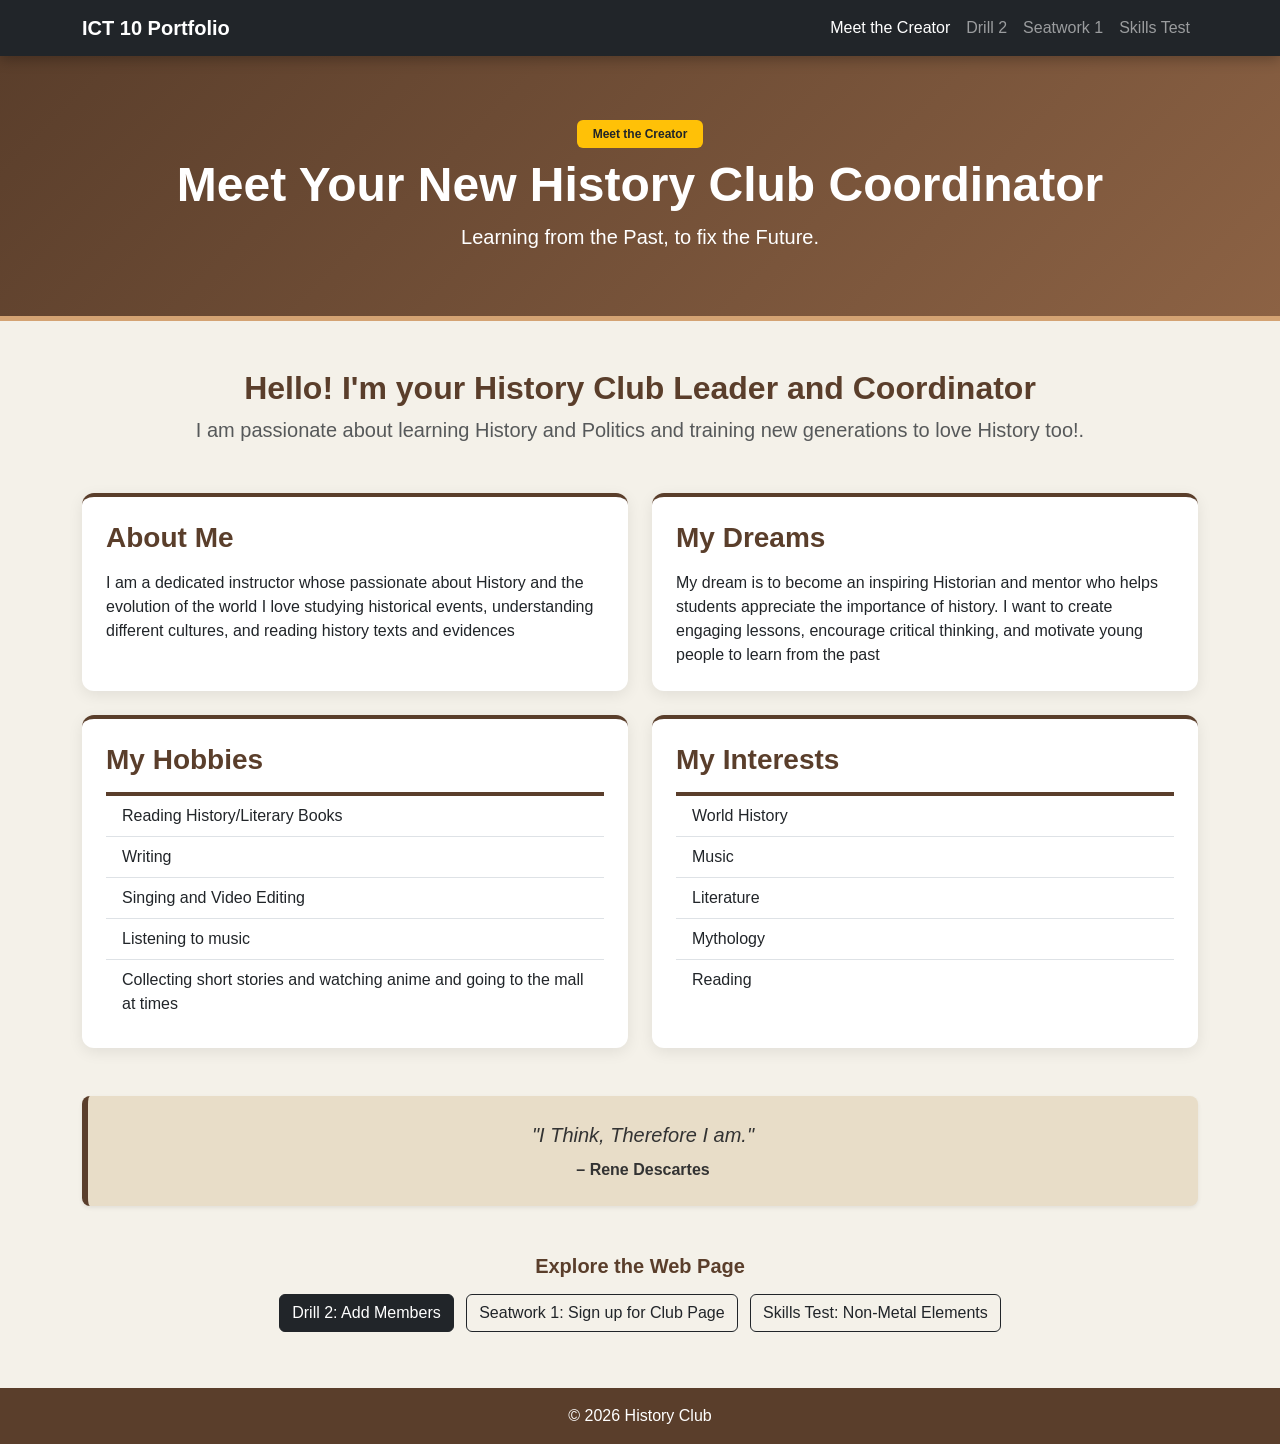
<file: index.html>
<!DOCTYPE html>
<html lang="en">
<head>
    <meta charset="UTF-8">
    <meta name="viewport" content="width=device-width, initial-scale=1.0">
    <title>Meet the Creator | Future History Teacher</title>
    <link href="https://cdn.jsdelivr.net/npm/bootstrap@5.3.3/dist/css/bootstrap.min.css" rel="stylesheet">
    <link rel="stylesheet" href="style.css">
    <style>
        .hero-banner {
            background: linear-gradient(135deg, #5a3e2b, #8c6244);
            color: white;
            padding: 4rem 1.5rem;
            border-bottom: 5px solid #d4a373;
        }
        .history-card {
            background: white;
            border: none;
            border-top: 4px solid #5a3e2b;
            border-radius: 12px;
            box-shadow: 0 4px 15px rgba(0,0,0,0.08);
            height: 100%;
            transition: transform 0.2s ease;
        }
        .history-card:hover {
            transform: translateY(-5px);
        }
        .history-card h3 {
            color: #5a3e2b;
            font-weight: 700;
        }
        .quote-box {
            background: #e8ddc8;
            border-left: 6px solid #5a3e2b;
            border-radius: 8px;
        }
    </style>
</head>
<body class="theme-creator">

    <!-- Navigation Bar -->
    <nav class="navbar navbar-expand-lg navbar-dark bg-dark sticky-top">
        <div class="container">
            <a class="navbar-brand fw-bold" href="index.html">ICT 10 Portfolio</a>
            <button class="navbar-toggler" type="button" data-bs-toggle="collapse" data-bs-target="#navbarNav">
                <span class="navbar-toggler-icon"></span>
            </button>
            <div class="collapse navbar-collapse" id="navbarNav">
                <ul class="navbar-nav ms-auto">
                    <li class="nav-item"><a class="nav-link active" href="index.html">Meet the Creator</a></li>
                    <li class="nav-item"><a class="nav-link" href="drill2.html">Drill 2</a></li>
                    <li class="nav-item"><a class="nav-link" href="seatwork1.html">Seatwork 1</a></li>
                    <li class="nav-item"><a class="nav-link" href="skillstest.html">Skills Test</a></li>
                </ul>
            </div>
        </div>
    </nav>

    <!-- Header -->
    <header class="hero-banner text-center">
        <div class="container">
            <span class="badge bg-warning text-dark mb-2 px-3 py-2">Meet the Creator</span>
            <h1 class="display-5 fw-bold">Meet Your New History Club Coordinator</h1>
            <p class="lead mb-0">Learning from the Past, to fix the Future.</p>
        </div>
    </header>

    <!-- Main Content -->
    <main class="container my-5">
        <div class="text-center mb-5">
            <h2 class="fw-bold" style="color: #5a3e2b;">Hello! I'm your History Club Leader and Coordinator</h2>
            <p class="text-muted fs-5">I am passionate about learning History and Politics and training new generations to love History too!.</p>
        </div>

        <div class="row g-4">
            <!-- About Me -->
            <div class="col-md-6">
                <div class="card history-card p-4">
                    <h3>About Me</h3>
                    <p class="mt-2 mb-0">
                        I am a dedicated instructor whose passionate about History and the evolution of the world
                        I love studying historical events, understanding different cultures,
                        and reading history texts and evidences
                    </p>
                </div>
            </div>

            <!-- My Dreams -->
            <div class="col-md-6">
                <div class="card history-card p-4">
                    <h3>My Dreams</h3>
                    <p class="mt-2 mb-0">
                        My dream is to become an inspiring Historian and mentor who helps students
                        appreciate the importance of history. I want to create engaging lessons,
                        encourage critical thinking, and motivate young people to learn from the past
                    </p>
                </div>
            </div>

            <!-- My Hobbies -->
            <div class="col-md-6">
                <div class="card history-card p-4">
                    <h3>My Hobbies</h3>
                    <ul class="list-group list-group-flush mt-2">
                        <li class="list-group-item bg-transparent">Reading History/Literary Books</li>
                        <li class="list-group-item bg-transparent">Writing</li>
                        <li class="list-group-item bg-transparent">Singing and Video Editing</li>
                        <li class="list-group-item bg-transparent">Listening to music</li>
                        <li class="list-group-item bg-transparent">Collecting short stories and watching anime and going to the mall at times </li>
                    </ul>
                </div>
            </div>

            <!-- My Interests -->
            <div class="col-md-6">
                <div class="card history-card p-4">
                    <h3>My Interests</h3>
                    <ul class="list-group list-group-flush mt-2">
                        <li class="list-group-item bg-transparent">World History</li>
                        <li class="list-group-item bg-transparent">Music</li>
                        <li class="list-group-item bg-transparent">Literature</li>
                        <li class="list-group-item bg-transparent">Mythology</li>
                        <li class="list-group-item bg-transparent">Reading</li>
                    </ul>
                </div>
            </div>
        </div>

        <!-- Quote -->
        <div class="quote-box p-4 my-5 text-center shadow-sm">
            <p class="fs-5 fst-italic mb-2">
                "I Think, Therefore I am."
            </p>
            <strong>– Rene Descartes</strong>
        </div>

        <!-- Quick Project Links -->
        <div class="text-center">
            <h5 class="mb-3 fw-bold" style="color: #5a3e2b;">Explore the Web Page</h5>
            <a href="drill2.html" class="btn btn-dark me-2 mb-2">Drill 2: Add Members</a>
            <a href="seatwork1.html" class="btn btn-outline-dark me-2 mb-2">Seatwork 1: Sign up for Club Page</a>
            <a href="skillstest.html" class="btn btn-outline-dark mb-2">Skills Test: Non-Metal Elements </a>
        </div>
    </main>

    <!-- Footer -->
    <footer class="text-center text-white py-3" style="background: #5a3e2b;">
        <p class="mb-0">&copy; 2026 History Club </p>
    </footer>

    <script src="https://cdn.jsdelivr.net/npm/bootstrap@5.3.3/dist/js/bootstrap.bundle.min.js"></script>
</body>
</html>
</file>
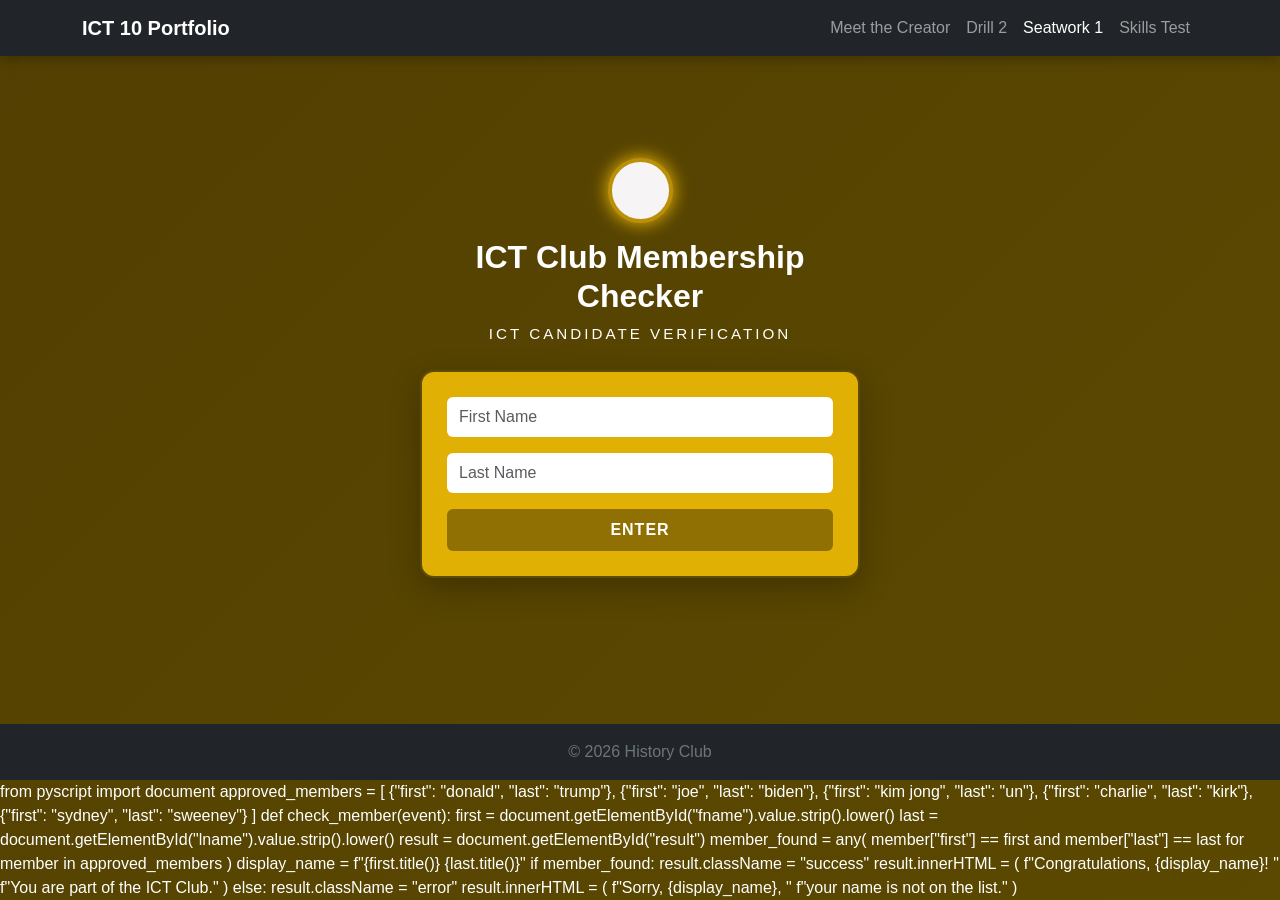
<file: seatwork1.html>
<!DOCTYPE html>
<html lang="en">
<head>
    <meta charset="UTF-8">
    <meta name="viewport" content="width=device-width, initial-scale=1.0">
    <title>Seatwork 1 | ICT Club Membership Checker</title>
    <link href="https://cdn.jsdelivr.net/npm/bootstrap@5.3.3/dist/css/bootstrap.min.css" rel="stylesheet">
    <link rel="stylesheet" href="https://pyscript.net/releases/2025.3.1/core.css">
    <script type="module" src="https://pyscript.net/releases/2025.3.1/core.js"></script>
    <link rel="stylesheet" href="style.css">
    <style>
        .checker-wrapper {
            max-width: 440px;
            width: 100%;
            text-align: center;
        }
        .logo-circle {
            width: 65px;
            height: 65px;
            margin: 0 auto 15px;
            border-radius: 50%;
            background: #f7f4f6;
            border: 4px solid #b99008;
            box-shadow: 0 0 18px #f7bf09;
        }
        .subtitle {
            font-size: 0.95rem;
            letter-spacing: 3px;
            color: #ffffff;
            text-transform: uppercase;
        }
        .form-box {
            border: 2px solid #5f4c04;
            border-radius: 14px;
            padding: 25px;
            background: #e0b104;
        }
        .custom-input {
            background: #ffffff;
            color: #8f6c04;
            font-weight: 500;
            border: none;
        }
        .custom-input:focus {
            background: #ffffff;
            box-shadow: 0 0 0 0.25rem rgba(166, 133, 3, 0.35);
        }
        .enter-btn {
            background: #917003;
            color: white;
            font-weight: bold;
            letter-spacing: 1px;
            transition: all 0.25s ease;
        }
        .enter-btn:hover {
            background: #ab8d04;
            color: white;
        }
        #result {
            margin-top: 20px;
            font-size: 1.05rem;
            font-weight: 600;
            padding: 12px;
            border-radius: 10px;
        }
        .success {
            background: #fdfefd;
            color: #155724;
            border: 1px solid #f7f9f7;
        }
        .error {
            background: #f8d7da;
            color: #721c24;
            border: 1px solid #f5c6cb;
        }
    </style>
</head>
<body class="theme-seatwork1">

    <!-- Navigation Bar -->
    <nav class="navbar navbar-expand-lg navbar-dark bg-dark sticky-top">
        <div class="container">
            <a class="navbar-brand fw-bold" href="index.html">ICT 10 Portfolio</a>
            <button class="navbar-toggler" type="button" data-bs-toggle="collapse" data-bs-target="#navbarNav">
                <span class="navbar-toggler-icon"></span>
            </button>
            <div class="collapse navbar-collapse" id="navbarNav">
                <ul class="navbar-nav ms-auto">
                    <li class="nav-item"><a class="nav-link" href="index.html">Meet the Creator</a></li>
                    <li class="nav-item"><a class="nav-link" href="drill2.html">Drill 2</a></li>
                    <li class="nav-item"><a class="nav-link active" href="seatwork1.html">Seatwork 1</a></li>
                    <li class="nav-item"><a class="nav-link" href="skillstest.html">Skills Test</a></li>
                </ul>
            </div>
        </div>
    </nav>

    <!-- Main Content -->
    <div class="main-wrapper">
        <div class="checker-wrapper">
            <div class="logo-circle"></div>
            <h2 class="fw-bold tracking-wide">ICT Club Membership Checker</h2>
            <p class="subtitle mb-4">ICT Candidate Verification</p>

            <div class="form-box glass-card">
                <div class="mb-3">
                    <input type="text" id="fname" class="form-control custom-input py-2" placeholder="First Name">
                </div>
                <div class="mb-3">
                    <input type="text" id="lname" class="form-control custom-input py-2" placeholder="Last Name">
                </div>

                <button class="btn enter-btn w-100 py-2" py-click="check_member">
                    ENTER
                </button>
            </div>

            <div id="result"></div>
        </div>
    </div>

    <!-- Footer -->
    <footer class="bg-dark text-center text-secondary py-3">
        <p class="mb-0">&copy; 2026 History Club </p>
    </footer>

    <py-script>
from pyscript import document

approved_members = [
    {"first": "donald", "last": "trump"},
    {"first": "joe", "last": "biden"},
    {"first": "kim jong", "last": "un"},
    {"first": "charlie", "last": "kirk"},
    {"first": "sydney", "last": "sweeney"}
]

def check_member(event):
    first = document.getElementById("fname").value.strip().lower()
    last = document.getElementById("lname").value.strip().lower()

    result = document.getElementById("result")

    member_found = any(
        member["first"] == first and member["last"] == last
        for member in approved_members
    )

    display_name = f"{first.title()} {last.title()}"

    if member_found:
        result.className = "success"
        result.innerHTML = (
            f"Congratulations, {display_name}! "
            f"You are part of the ICT Club."
        )
    else:
        result.className = "error"
        result.innerHTML = (
            f"Sorry, {display_name}, "
            f"your name is not on the list."
        )
    </py-script>

    <script src="https://cdn.jsdelivr.net/npm/bootstrap@5.3.3/dist/js/bootstrap.bundle.min.js"></script>
</body>
</html>
</file>
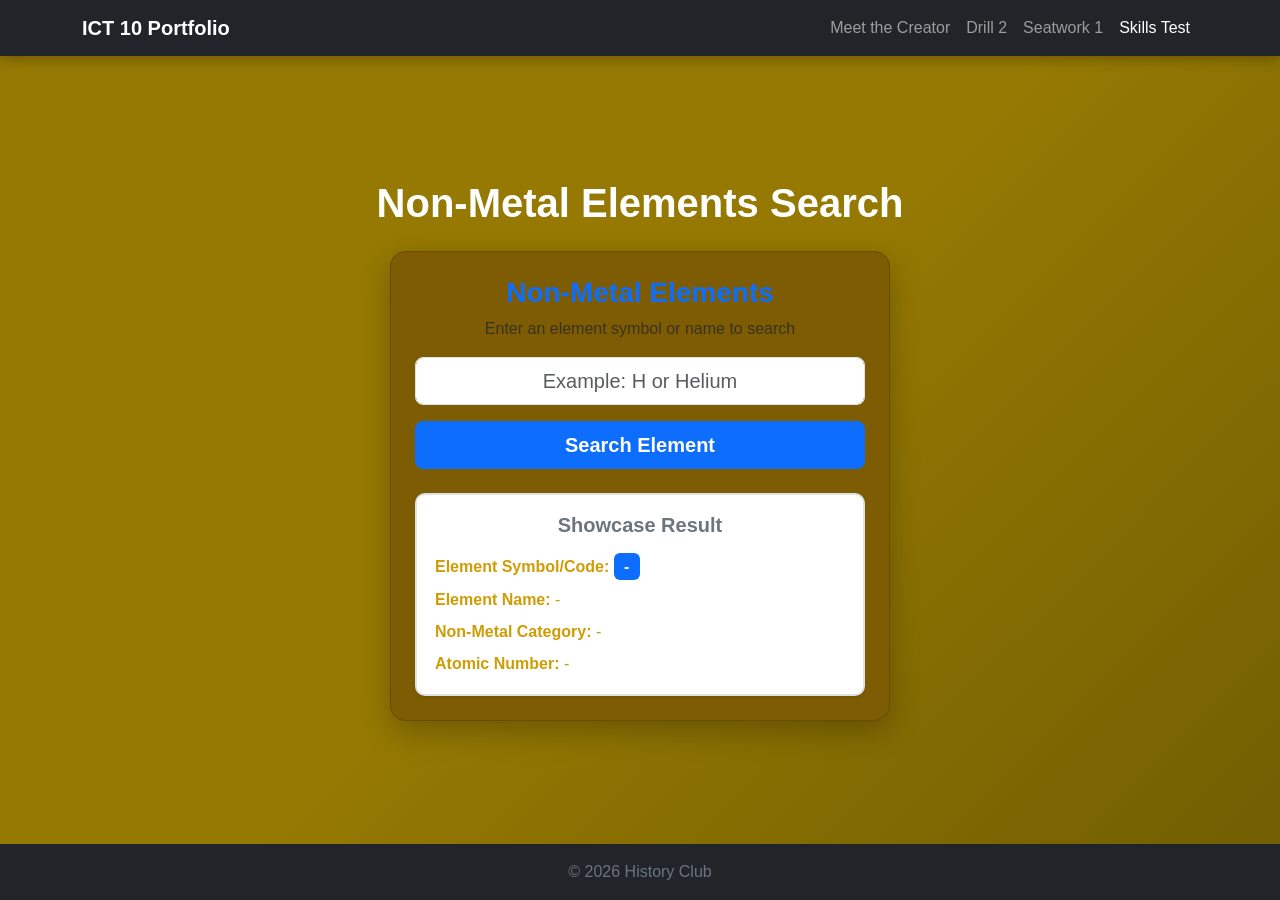
<file: skillstest.html>
<!DOCTYPE html>
<html lang="en">
<head>
    <meta charset="UTF-8">
    <meta name="viewport" content="width=device-width, initial-scale=1.0">
    <title>Skills Test | Non-Metal Elements Search</title>
    <link href="https://cdn.jsdelivr.net/npm/bootstrap@5.3.3/dist/css/bootstrap.min.css" rel="stylesheet">
    <link rel="stylesheet" href="https://pyscript.net/releases/2024.1.1/core.css" />
    <script type="module" src="https://pyscript.net/releases/2024.1.1/core.js"></script>
    <link rel="stylesheet" href="style.css">
    <style>
        .search-card {
            max-width: 500px;
            width: 100%;
            background-color: #7d5c03;
            color: #cf9c04;
        }
        .result-box {
            border: 2px solid #dee2e6;
            border-radius: 10px;
            padding: 18px;
            background-color: #ffffff;
            text-align: left;
        }
    </style>
</head>
<body class="theme-skillstest">

    <!-- Navigation Bar -->
    <nav class="navbar navbar-expand-lg navbar-dark bg-dark sticky-top">
        <div class="container">
            <a class="navbar-brand fw-bold" href="index.html">ICT 10 Portfolio</a>
            <button class="navbar-toggler" type="button" data-bs-toggle="collapse" data-bs-target="#navbarNav">
                <span class="navbar-toggler-icon"></span>
            </button>
            <div class="collapse navbar-collapse" id="navbarNav">
                <ul class="navbar-nav ms-auto">
                    <li class="nav-item"><a class="nav-link" href="index.html">Meet the Creator</a></li>
                    <li class="nav-item"><a class="nav-link" href="drill2.html">Drill 2</a></li>
                    <li class="nav-item"><a class="nav-link" href="seatwork1.html">Seatwork 1</a></li>
                    <li class="nav-item"><a class="nav-link active" href="skillstest.html">Skills Test</a></li>
                </ul>
            </div>
        </div>
    </nav>

    <!-- Main Content -->
    <div class="main-wrapper">
        <div class="container text-center d-flex flex-column align-items-center">
            <h1 class="text-white fw-bold mb-4">Non-Metal Elements Search</h1>

            <div class="card glass-card search-card p-4">
                <h3 class="mb-2 text-primary fw-bold">Non-Metal Elements</h3>
                <p class="text-muted mb-3">Enter an element symbol or name to search</p>

                <div class="mb-3">
                    <input type="text" id="elementInput" class="form-control form-control-lg text-center" placeholder="Example: H or Helium">
                </div>

                <button py-click="search_element" class="btn btn-primary btn-lg w-100 fw-semibold">Search Element</button>

                <div class="result-box mt-4 shadow-sm">
                    <h5 class="text-center fw-bold text-secondary mb-3">Showcase Result</h5>
                    <p class="mb-2"><strong>Element Symbol/Code:</strong> <span id="element_code" class="badge bg-primary fs-6">-</span></p>
                    <p class="mb-2"><strong>Element Name:</strong> <span id="element_name">-</span></p>
                    <p class="mb-2"><strong>Non-Metal Category:</strong> <span id="non_metal">-</span></p>
                    <p class="mb-0"><strong>Atomic Number:</strong> <span id="atomic_number">-</span></p>
                </div>
            </div>
        </div>
    </div>

    <!-- Footer -->
    <footer class="bg-dark text-center text-secondary py-3">
        <p class="mb-0">&copy; 2026 History Club </p>
    </footer>

    <!-- PyScript Logic -->
    <script type="py">
        import js

        non_metals = {
            "H": ("Hydrogen", "Reactive Non-metal", "1"),
            "HE": ("Helium", "Noble Gas", "2"),
            "C": ("Carbon", "Reactive Non-metal", "6"),
            "N": ("Nitrogen", "Reactive Non-metal", "7"),
            "O": ("Oxygen", "Reactive Non-metal", "8"),
            "F": ("Fluorine", "Reactive Non-metal / Halogen", "9"),
        }

        name_to_symbol = {val[0].upper(): key for key, val in non_metals.items()}

        def search_element(event):
            query = js.document.getElementById("elementInput").value.strip().upper()

            symbol = None
            if query in non_metals:
                symbol = query
            elif query in name_to_symbol:
                symbol = name_to_symbol[query]

            if symbol:
                name, category, atomic_num = non_metals[symbol]
                js.document.getElementById("element_code").innerText = symbol
                js.document.getElementById("element_name").innerText = name
                js.document.getElementById("non_metal").innerText = category
                js.document.getElementById("atomic_number").innerText = atomic_num
            else:
                js.document.getElementById("element_code").innerText = "N/A"
                js.document.getElementById("element_name").innerText = "Element not found"
                js.document.getElementById("non_metal").innerText = "-"
                js.document.getElementById("atomic_number").innerText = "-"
    </script>

    <script src="https://cdn.jsdelivr.net/npm/bootstrap@5.3.3/dist/js/bootstrap.bundle.min.js"></script>
</body>
</html>
</file>
<file: style.css>
/* Shared Portfolio Styles */
body {
    font-family: 'Segoe UI', Tahoma, Geneva, Verdana, sans-serif;
    min-height: 100vh;
    display: flex;
    flex-direction: column;
    margin: 0;
}

.navbar {
    box-shadow: 0 4px 12px rgba(0, 0, 0, 0.25);
}

.nav-link {
    font-weight: 500;
    transition: all 0.25s ease;
}

.nav-link:hover {
    color: #0dcaf0 !important;
    transform: translateY(-1px);
}

.main-wrapper {
    flex: 1;
    display: flex;
    align-items: center;
    justify-content: center;
    padding: 40px 15px;
}

.glass-card {
    border-radius: 16px;
    box-shadow: 0 10px 30px rgba(0, 0, 0, 0.25);
    transition: transform 0.2s ease;
}

footer {
    margin-top: auto;
}

/* Page-Specific Themes */
body.theme-creator {
    background-color: #f4f1e9;
    color: #333;
}

body.theme-drill2 {
    background: linear-gradient(135deg, #473701, #473701);
    color: white;
}

body.theme-seatwork1 {
    background: linear-gradient(135deg, #534002, #5b4901);
    color: white;
}

body.theme-skillstest {
    background: linear-gradient(135deg, #967903, #967903, rgb(112, 93, 2));
    color: white;
}
</file>
